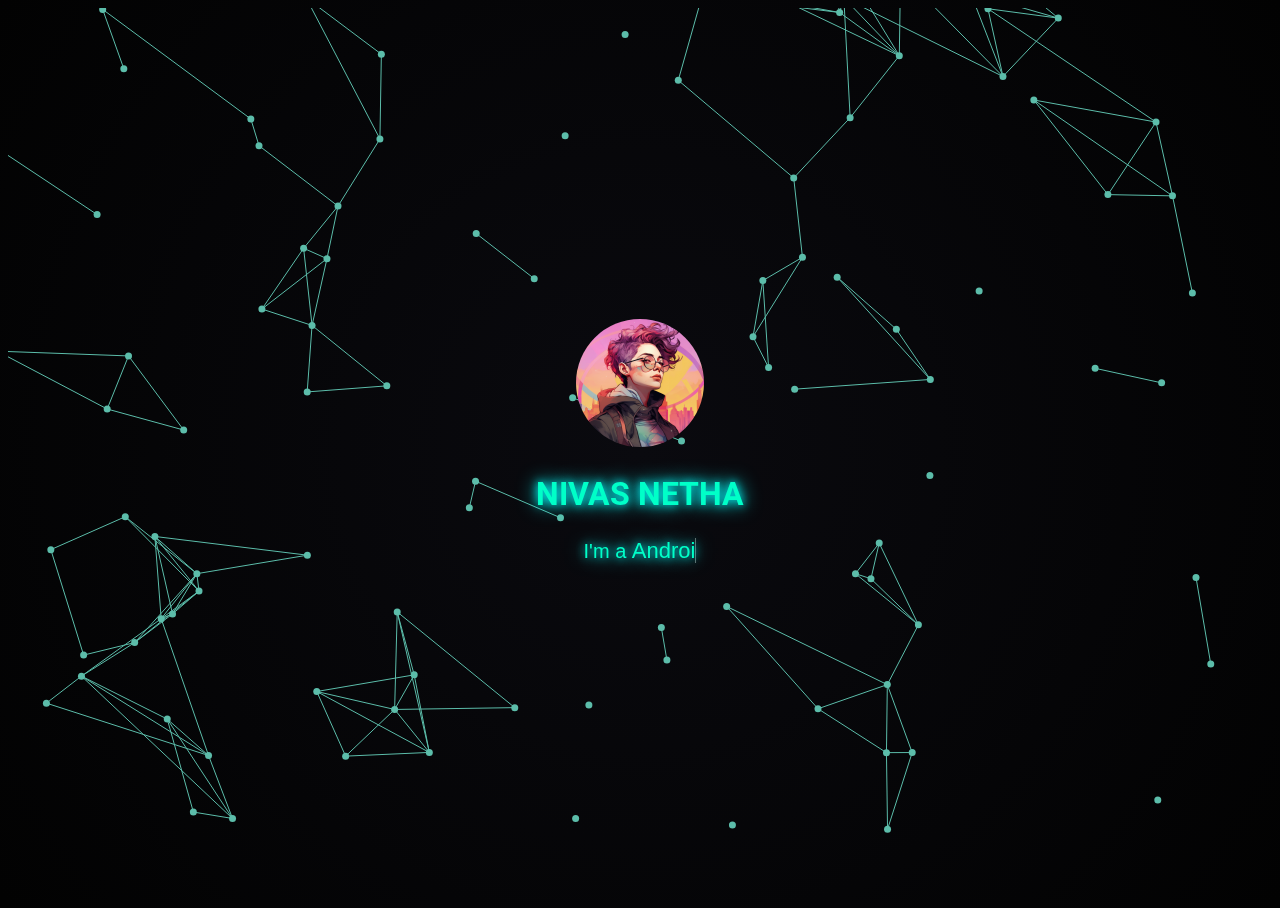
<file: index.html>
<!DOCTYPE html>
<html lang="en" class="no-js">

<head>
    <title>NIVAS NETHA</title>
    <meta charset="UTF-8">
    <meta name="viewport" content="width=device-width, initial-scale=1.0">
    <meta http-equiv="X-UA-Compatible" content="ie=edge">
    <link rel="stylesheet" href="css/style.css">
    <link rel="stylesheet" href="https://use.fontawesome.com/releases/v5.4.1/css/all.css" crossorigin="anonymous">
    <script type="text/javascript" src="js/index.js"></script>
    <script type="text/javascript" src="js/main_animation.js"></script>
</head>

<body class="futuristic-mode">
    <div id="animations">
        <div id="loading-overlay" style="display: none;">
            <h2 class="journey-text">Ready for the Journey</h2>
            <div class="loading-bar-container">
                <div class="loading-bar"></div>
                <p class="loading-text">Initializing Transfer Protocol...</p>
            </div>
        </div>

        <div id="main_body" class="body_class">
            <img src="/image.jpg" alt="Profile pic">
            <h1 style="font-family: 'Roboto', sans-serif; font-style: initial;">NIVAS NETHA</h1>
            <h2 class="desc" style="font-weight: 10; font-size: 20px;">
                I'm a
                <span class="text-switcher" style="font-style: initial; font-size: 22px;" data-hold-time="1000" data-switch-content='[ "Android App Developer.", "Embedded Developer","ML-AI NLP Enthusiast."]'></span>
            </h2>
            

        </div>

    </div>
    <script>
(function() {
    let redirected = false;

    function startTransition() {
        if (redirected) return;
        redirected = true;

        const overlay = document.getElementById('loading-overlay');
        const main = document.getElementById('main_body');

        overlay.style.display = 'flex';
        requestAnimationFrame(() => {
            overlay.style.opacity = '1';
        });

        main.classList.add('slide-out');

        setTimeout(() => {
            window.location.href = 'contact.html';
        }, 1400); // Match animation timing
    }

    window.addEventListener('wheel', startTransition, { passive: true });
    window.addEventListener('touchmove', startTransition, { passive: true });
    window.addEventListener('keydown', function(e) {
        if (['ArrowUp', 'ArrowDown', 'PageUp', 'PageDown', ' '].includes(e.key)) {
            startTransition();
        }
    });
})();
</script>

</script>

</body>

</html>
</file>
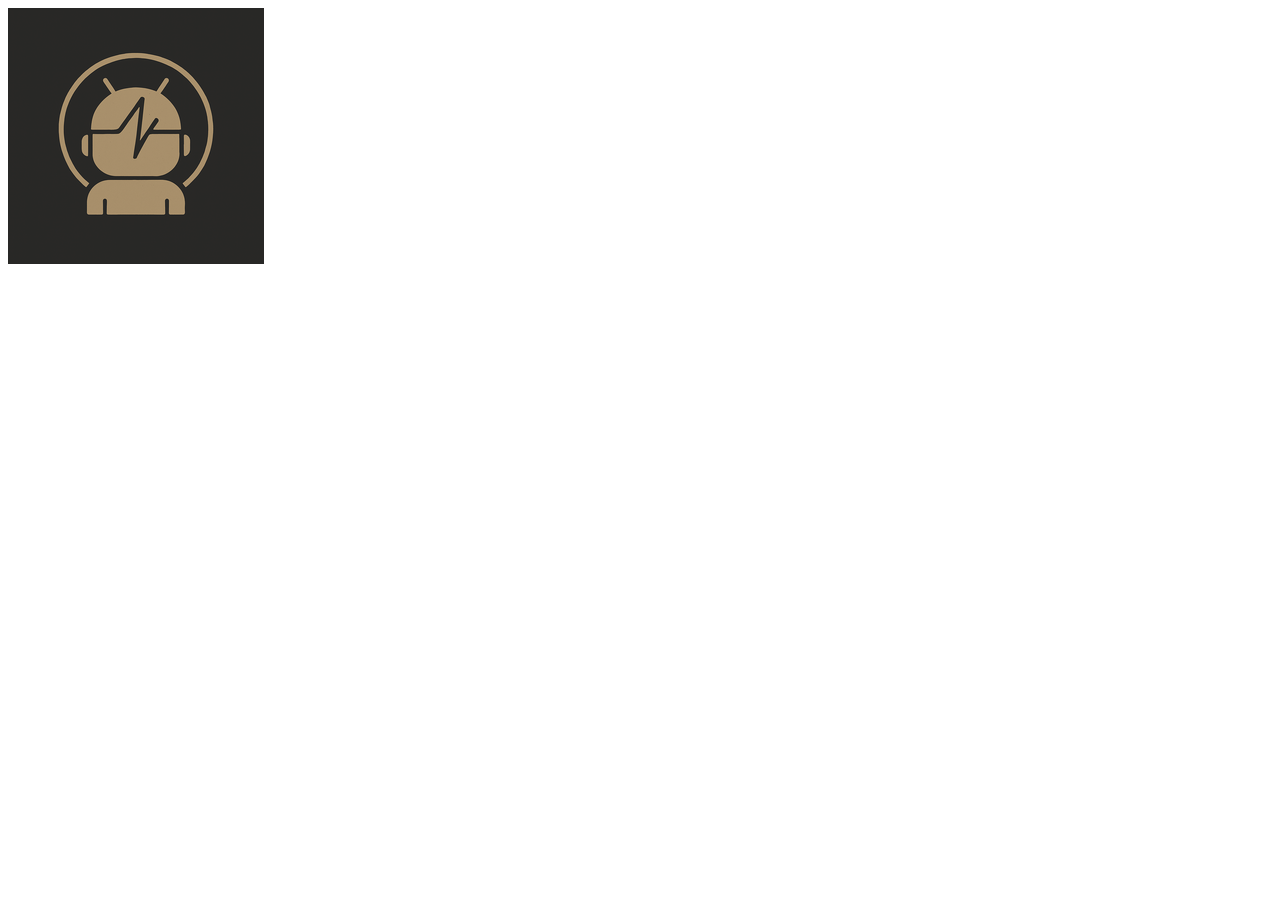
<file: logo.html>
﻿<!DOCTYPE html>
<html lang="en" xmlns="http://www.w3.org/1999/xhtml">
<head>
    <meta charset="utf-8"/>
    <title></title>
</head>
<body>
<canvas id="fd628fd18ffb4604a1cf035def506cec"></canvas>
<script>
var images=['[data-uri]'];function LoadImagesAndRender(){var loadedImages=0;for(var i=0;i<images.length;i++){var source=images[i];images[i]=new Image();images[i].src=source;images[i].onload=function(){loadedImages++;if (loadedImages==images.length){Render();}};}}function Render(){let a=document.getElementById('fd628fd18ffb4604a1cf035def506cec');let b=a.getContext('2d');a.width=256;a.height=256;b.drawImage(images[0],0,0,256,256,0,0,256,256);}window.addEventListener('onload',LoadImagesAndRender());</script>
</body>
</html>
</file>
<file: css/style.css>
/* Animation */

@import url('https://fonts.googleapis.com/css?family=Roboto');
* {
    -webkit-box-sizing: border-box;
    -moz-box-sizing: border-box;
    box-sizing: border-box;
}

html,
body {
    width: 100%;
    height: 100%;
    overflow: hidden;
}

body {
    background: #003b59;
    font-family: 'Montserrat', sans-serif;
    color: #fff;
    line-height: 1.3;
    -webkit-font-smoothing: antialiased;
}

#animations {
    width: 100%;
    height: 100%;
    overflow: hidden;
}

#main_body {
    position: absolute;
    left: 0;
    top: 50%;
    padding: 0;
    width: 100%;
    text-align: center;
}

.body_class img {
    width: 10vw;
    border-radius: 50%;
}

.body_class a {
    font-size: 1.3rem;
    padding: 10px;
}

.body_class a:hover {
    font-size: 1.2rem;
    color: white;
    cursor: pointer;
    transition: 0.4s;
}


/* Responsiveness via screen widths */

@media screen and (max-width: 768px) {
    .body_class img {
        width: 30%;
        border-radius: 50%;
    }
    .body_class a {
        font-size: 1.3rem;
        padding: 0px;
    }
}

@media screen and (max-width: 1024px) {
    .body_class img {
        width: 25%;
        border-radius: 50%;
    }
    .body_class a {
        font-size: 1.3rem;
        padding: 4px;
    }
}
.slide-out {
    animation: slideOut 0.8s ease forwards;
}

@keyframes slideOut {
    to {
        transform: translateY(-100vh);
        opacity: 0;
    }
}
#loading-overlay {
    position: fixed;
    top: 0; left: 0;
    width: 100%; height: 100%;
    background: radial-gradient(ellipse at center, #091921 0%, #000000 100%);
    display: flex;
    align-items: center;
    justify-content: center;
    flex-direction: column;
    z-index: 9999;
    opacity: 0;
    transition: opacity 0.4s ease-in-out;
    font-family: 'Orbitron', sans-serif;
}

.loading-bar-container {
    width: 80%;
    max-width: 400px;
    height: 10px;
    background: #222;
    border-radius: 5px;
    overflow: hidden;
    margin-bottom: 20px;
    box-shadow: 0 0 10px #5cbdaa;
}

.loading-bar {
    width: 0%;
    height: 100%;
    background: linear-gradient(to right, #5cbdaa, #00ffc8);
    animation: fillBar 1.2s ease-out forwards;
}

.loading-text {
    color: #5cbdaa;
    letter-spacing: 2px;
    text-transform: uppercase;
    font-size: 14px;
}
.journey-text {
    color: #00ffc8;
    font-family: 'Orbitron', sans-serif;
    font-size: 20px;
    margin-bottom: 30px;
    letter-spacing: 3px;
    text-transform: uppercase;
    text-shadow: 0 0 8px #5cbdaa;
    animation: fadeInSlideDown 0.8s ease-out forwards;
    opacity: 0;
    transform: translateY(-20px);
}

@keyframes fadeInSlideDown {
    to {
        opacity: 1;
        transform: translateY(0);
    }
}


@keyframes fillBar {
    to { width: 100%; }
}
body.futuristic-mode {
    background: radial-gradient(circle, #0a0a0f 0%, #020202 100%);
    color: #00ffc8;
    font-family: 'Orbitron', sans-serif;
}

.futuristic-mode h1, .futuristic-mode h2, .futuristic-mode p {
    color: #00ffc8;
    text-shadow: 0 0 10px #0ff, 0 0 20px #0ff;
}

.futuristic-mode a {
    color: #5cbdaa;
    text-decoration: none;
    border-bottom: 1px dashed #5cbdaa;
    transition: color 0.3s;
}
.futuristic-mode a:hover {
    color: #00ffc8;
    border-color: #00ffc8;
}

.futuristic-mode .button, .futuristic-mode button {
    background: linear-gradient(135deg, #5cbdaa, #00ffc8);
    border: none;
    color: #000;
    font-weight: bold;
    box-shadow: 0 0 10px #00ffc8;
    transition: transform 0.2s ease;
}
.futuristic-mode .button:hover, .futuristic-mode button:hover {
    transform: scale(1.05);
}
</file>
